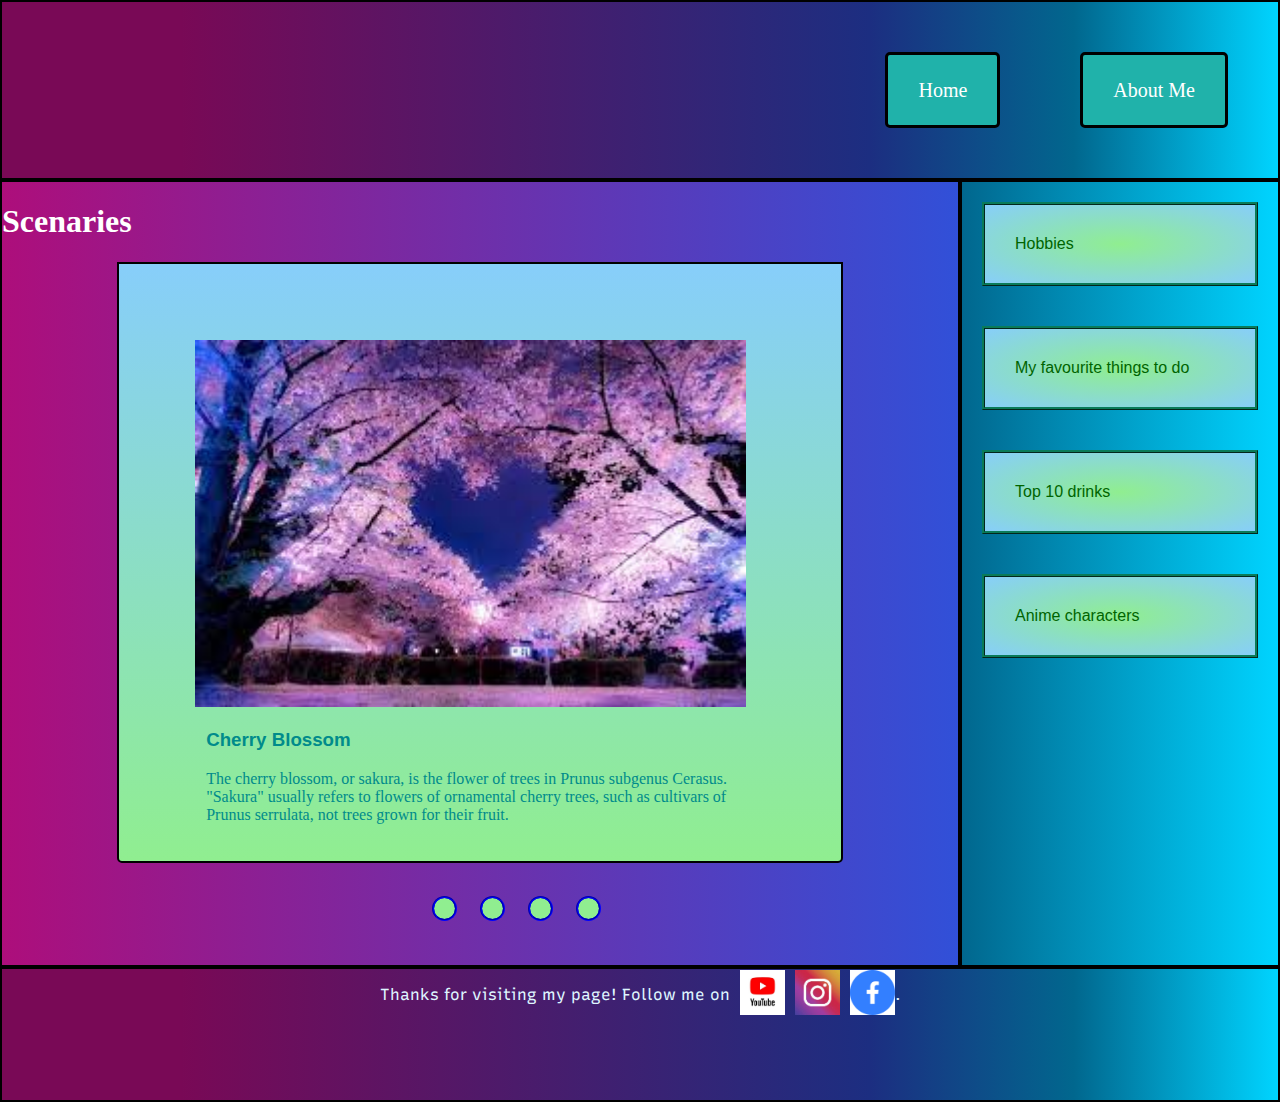
<file: index.html>
<!DOCTYPE html>
<html lang="en">
  <head>
    <link rel="stylesheet" href="Styles/index.css" />
    <meta charset="UTF-8" />
    <meta name="viewport" content="width=device-width, initial-scale=1.0" />
    <link rel="preconnect" href="https://fonts.googleapis.com" />
    <link rel="preconnect" href="https://fonts.gstatic.com" crossorigin />
    <link
      href="https://fonts.googleapis.com/css2?family=Recursive:wght@300..1000&display=swap"
      rel="stylesheet"
    />
    <title>Home</title>
  </head>
  <body>
    <div class="parent">
      <div class="Head">
        <div class="Button"><a href="index.html">Home</a></div>
        <div class="Button"><a href="Me.html" target="_blank">About Me</a></div>
      </div>
      <div class="Con">
        <h1>Scenaries</h1>
        <div class="slideshow">
          <button class="btn bt1"></button>
          <button class="btn bt2"></button>
          <button class="btn bt3"></button>
          <button class="btn bt4"></button>
          <div class="Holder">
            <div class="Card">
              <img src="Images/CherryBlossom.jpg" alt="Cherryblossom" />
              <div class="textmod">
                <h3>Cherry Blossom</h3>
                <p>
                  The cherry blossom, or sakura, is the flower of trees in
                  Prunus subgenus Cerasus. "Sakura" usually refers to flowers of
                  ornamental cherry trees, such as cultivars of Prunus
                  serrulata, not trees grown for their fruit.
                </p>
              </div>
            </div>
            <div class="Card">
              <img src="Images/CoolScenary.jpg" alt="Scenary" />
              <div class="textmod">
                <h3>Plateau</h3>
                <p>
                  In geology and physical geography, a plateau also called a
                  high plain or a tableland, is an area of a highland consisting
                  of flat terrain that is raised sharply above the surrounding
                  area on at least one side.
                </p>
              </div>
            </div>
            <div class="Card">
              <img src="Images/Northernlights.jpg" alt="Green lights" />
              <div class="textmod">
                <h3>Northern lights</h3>
                <p>
                  An aurora also commonly known as the northern lights or
                  southern lights,is a natural light display in Earth's sky,
                  predominantly seen in high-latitude regions. Auroras display
                  dynamic patterns of brilliant lights.
                </p>
              </div>
            </div>
            <div class="Card">
              <img src="Images/WaterfallForest.jpg" alt="Waterfall" class="badimage"/>
              <div class="textmod">
                <h3>Waterfall</h3>
                <p>
                  A waterfall is any point in a river or stream where water
                  flows over a vertical drop or a series of steep drops.
                  Waterfalls also occur where meltwater drops over the edge of a
                  tabular iceberg or ice shelf.
                </p>
              </div>
            </div>
          </div>
        </div>
      </div>
      <div class="Side">
        <nav>
          <div class="sidelinks">
            <a href="Hobbies.html" target="_blank">Hobbies</a>
          </div>
          <div class="sidelinks">
            <a href="Favourites.html" target="_blank"
              >My favourite things to do</a
            >
          </div>
          <div class="sidelinks">
            <a href="Top_10.html" target="_blank">Top 10 drinks</a>
          </div>
          <div class="sidelinks lastsidelink">
            <a href="CharactersCards.html" target="_blank">Anime characters</a>
          </div>
        </nav>
      </div>
      <div class="Foot">
        <p>Thanks for visiting my page! Follow me on</p>
        <a href="#"><img src="Images/Youtube.png" alt="" /></a>
        <a href="#"><img src="Images/Instagram.jpg" alt="" /></a>
        <a href="#"><img src="Images/Facebook.png" alt="" /></a>
        <p>.</p>
      </div>
    </div>
  </body>
</html>
</file>
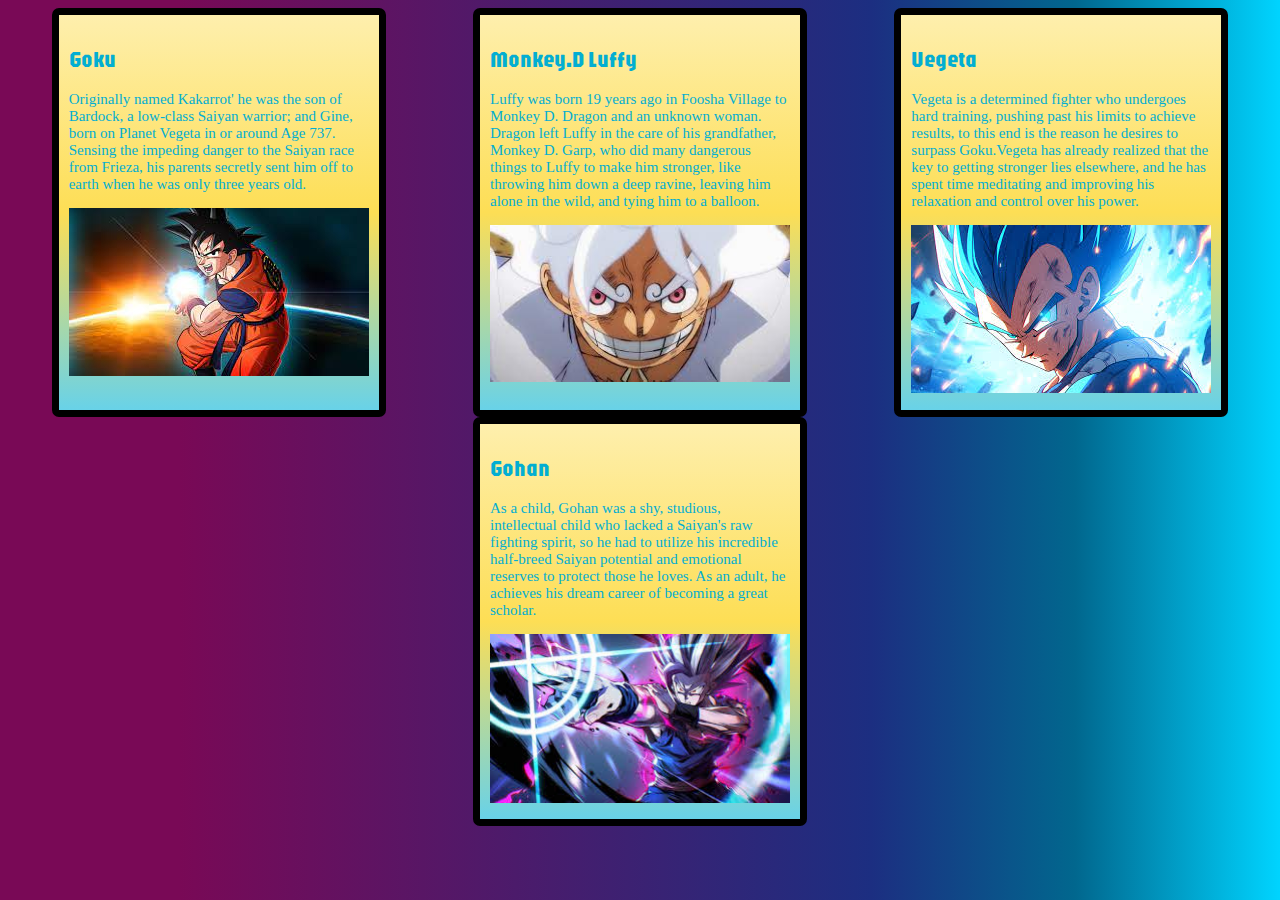
<file: CharactersCards.html>
<html lang="en">
  <head>
    <title>Anime characters</title>
    <link rel="stylesheet" href="Styles/CharactersCards.css" />
    <link rel="preconnect" href="https://fonts.googleapis.com" />
    <link rel="preconnect" href="https://fonts.gstatic.com" crossorigin />
    <link
      href="https://fonts.googleapis.com/css2?family=Jaini+Purva&family=Jaro:opsz@6..72&display=swap"
      rel="stylesheet"
    />
  </head>
  <body>
    <div class="parent">
      <div class="Orange common">
        <h2>Goku</h2>
        <p>
          Originally named Kakarrot' he was the son of Bardock, a low-class
          Saiyan warrior; and Gine, born on Planet Vegeta in or around Age 737.
          Sensing the impeding danger to the Saiyan race from Frieza, his
          parents secretly sent him off to earth when he was only three years
          old.
        </p>
        <img src="Images/Goku.jpg" alt="Goku picture" />
      </div>
      <div class="White common">
        <h2>Monkey.D Luffy</h2>
        <p>
          Luffy was born 19 years ago in Foosha Village to Monkey D. Dragon and
          an unknown woman. Dragon left Luffy in the care of his grandfather,
          Monkey D. Garp, who did many dangerous things to Luffy to make him
          stronger, like throwing him down a deep ravine, leaving him alone in
          the wild, and tying him to a balloon.
        </p>
        <img src="Images/Luffy.jpg" alt="Luffy Picture" />
      </div>
      <div class="Blue common">
        <h2>Vegeta</h2>
        <p>
          Vegeta is a determined fighter who undergoes hard training, pushing
          past his limits to achieve results, to this end is the reason he
          desires to surpass Goku.Vegeta has already realized that the key to
          getting stronger lies elsewhere, and he has spent time meditating and
          improving his relaxation and control over his power.
        </p>
        <img src="Images/Vegeta.jpg" alt="Vegeta Picture" />
      </div>
      <div class="Purple common">
        <h2>Gohan</h2>
        <p>
          As a child, Gohan was a shy, studious, intellectual child who lacked a
          Saiyan's raw fighting spirit, so he had to utilize his incredible
          half-breed Saiyan potential and emotional reserves to protect those he
          loves. As an adult, he achieves his dream career of becoming a great
          scholar.
        </p>
        <img src="Images/Gohan.jpg" alt="Gohan Picture" />
      </div>
    </div>
  </body>
</html>
</file>
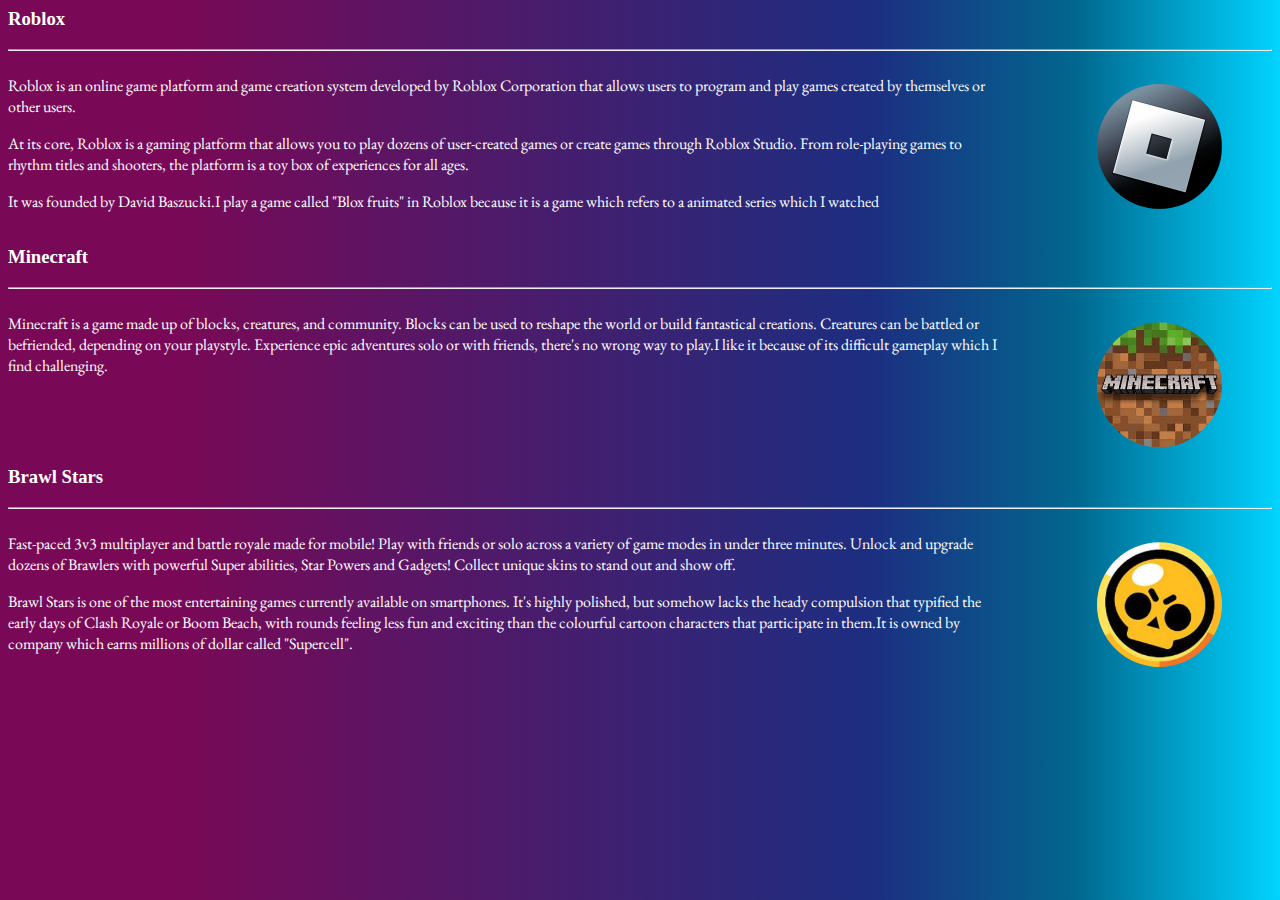
<file: Favourites.html>
<html>
  <head>
    <title>My Favourite Games</title>
    <link rel="stylesheet" href="Styles/Favourites.css" />
    <link rel="preconnect" href="https://fonts.googleapis.com" />
    <link rel="preconnect" href="https://fonts.gstatic.com" crossorigin />
    <link
      href="https://fonts.googleapis.com/css2?family=EB+Garamond:ital,wght@0,400..800;1,400..800&display=swap"
      rel="stylesheet"
    />
  </head>
  <body>
    <h3>Roblox</h3>
    <hr />
    <div class="parent">
      <div class="roblox">
        <p>
          Roblox is an online game platform and game creation system developed
          by Roblox Corporation that allows users to program and play games
          created by themselves or other users.
        </p>
        <p>
          At its core, Roblox is a gaming platform that allows you to play
          dozens of user-created games or create games through Roblox Studio.
          From role-playing games to rhythm titles and shooters, the platform is
          a toy box of experiences for all ages.
        </p>
        <p>
          It was founded by David Baszucki.I play a game called "Blox fruits" in
          Roblox because it is a game which refers to a animated series which I
          watched
        </p>
      </div>
      <img src="Images/Roblox.png" alt="Roblox Icon" />
    </div>
    <h3>Minecraft</h3>
    <hr />
    <div class="parent">
      <p>
        Minecraft is a game made up of blocks, creatures, and community. Blocks
        can be used to reshape the world or build fantastical creations.
        Creatures can be battled or befriended, depending on your playstyle.
        Experience epic adventures solo or with friends, there's no wrong way to
        play.I like it because of its difficult gameplay which I find
        challenging.
      </p>
      <img src="Images/Minecraft.jpg" alt="Minecraft Icon" />
    </div>
    <h3>Brawl Stars</h3>
    <hr />
    <div class="parent">
      <div>
        <p>
          Fast-paced 3v3 multiplayer and battle royale made for mobile! Play
          with friends or solo across a variety of game modes in under three
          minutes. Unlock and upgrade dozens of Brawlers with powerful Super
          abilities, Star Powers and Gadgets! Collect unique skins to stand out
          and show off.
        </p>
        <p>
          Brawl Stars is one of the most entertaining games currently available
          on smartphones. It's highly polished, but somehow lacks the heady
          compulsion that typified the early days of Clash Royale or Boom Beach,
          with rounds feeling less fun and exciting than the colourful cartoon
          characters that participate in them.It is owned by company which earns
          millions of dollar called "Supercell".
        </p>
      </div>
      <img src="Images/Brawl_stars.jpg" alt="Brawl stars Icon" />
    </div>
  </body>
</html>
</file>
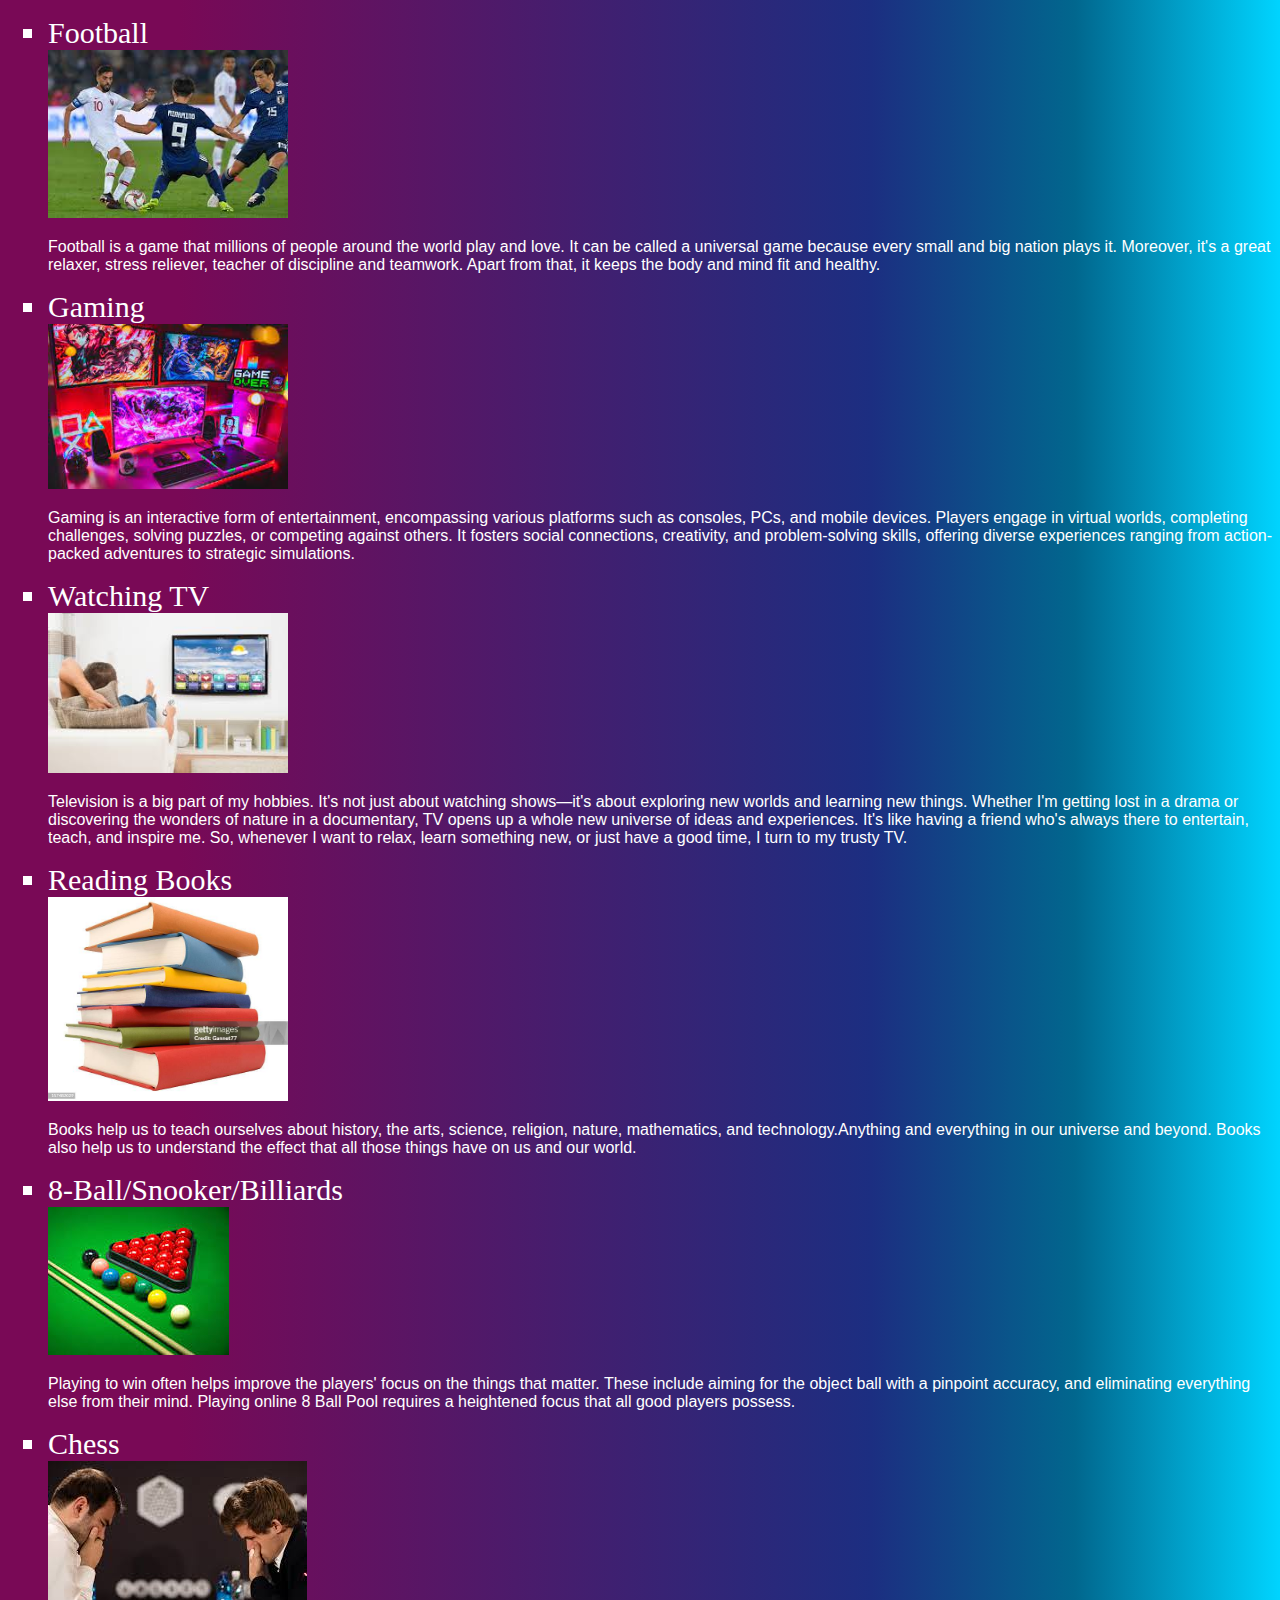
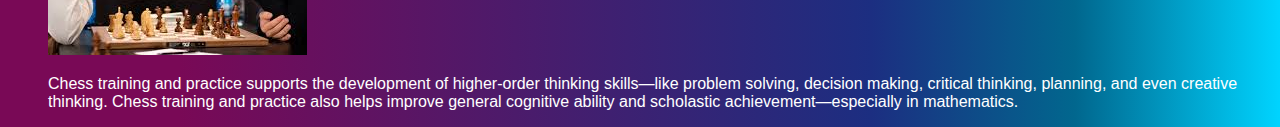
<file: Hobbies.html>
<!DOCTYPE html>
<html lang="en">
  <head>
    <link rel="stylesheet" href="Styles/Hobbies.css" />
    <title>My hobbies</title>
  </head>
  <body>
    <ul>
      <li>Football</li>
      <img src="Images/Football.jpg" alt="Football picture" width="240" />
      <p>
        Football is a game that millions of people around the world play and
        love. It can be called a universal game because every small and big
        nation plays it. Moreover, it's a great relaxer, stress reliever,
        teacher of discipline and teamwork. Apart from that, it keeps the body
        and mind fit and healthy.
      </p>
      <li>Gaming</li>
      <img src="Images/Gaming.jpg" alt="Gaming Picture" width="240" />
      <p>
        Gaming is an interactive form of entertainment, encompassing various
        platforms such as consoles, PCs, and mobile devices. Players engage in
        virtual worlds, completing challenges, solving puzzles, or competing
        against others. It fosters social connections, creativity, and
        problem-solving skills, offering diverse experiences ranging from
        action-packed adventures to strategic simulations.
      </p>
      <li>Watching TV</li>
      <img src="Images/WatchingTv.jpg" alt="Tv picture" width="240" />
      <p>
        Television is a big part of my hobbies. It's not just about watching
        shows—it's about exploring new worlds and learning new things. Whether
        I'm getting lost in a drama or discovering the wonders of nature in a
        documentary, TV opens up a whole new universe of ideas and experiences.
        It's like having a friend who's always there to entertain, teach, and
        inspire me. So, whenever I want to relax, learn something new, or just
        have a good time, I turn to my trusty TV.
      </p>
      <li>Reading Books</li>
      <img src="Images/Books.jpg" alt="Books Picture" width="240" />
      <p>
        Books help us to teach ourselves about history, the arts, science,
        religion, nature, mathematics, and technology.Anything and everything in
        our universe and beyond. Books also help us to understand the effect
        that all those things have on us and our world.
      </p>
      <li>8-Ball/Snooker/Billiards</li>
      <img src="Images/Snooker.jpg" alt="Snooker Pictures" />
      <p>
        Playing to win often helps improve the players' focus on the things that
        matter. These include aiming for the object ball with a pinpoint
        accuracy, and eliminating everything else from their mind. Playing
        online 8 Ball Pool requires a heightened focus that all good players
        possess.
      </p>
      <li>Chess</li>
      <img src="Images/Chess.jpg" alt="Chess Picture" />
      <p>
        Chess training and practice supports the development of higher-order
        thinking skills—like problem solving, decision making, critical
        thinking, planning, and even creative thinking. Chess training and
        practice also helps improve general cognitive ability and scholastic
        achievement—especially in mathematics.
      </p>
    </ul>
  </body>
</html>
</file>
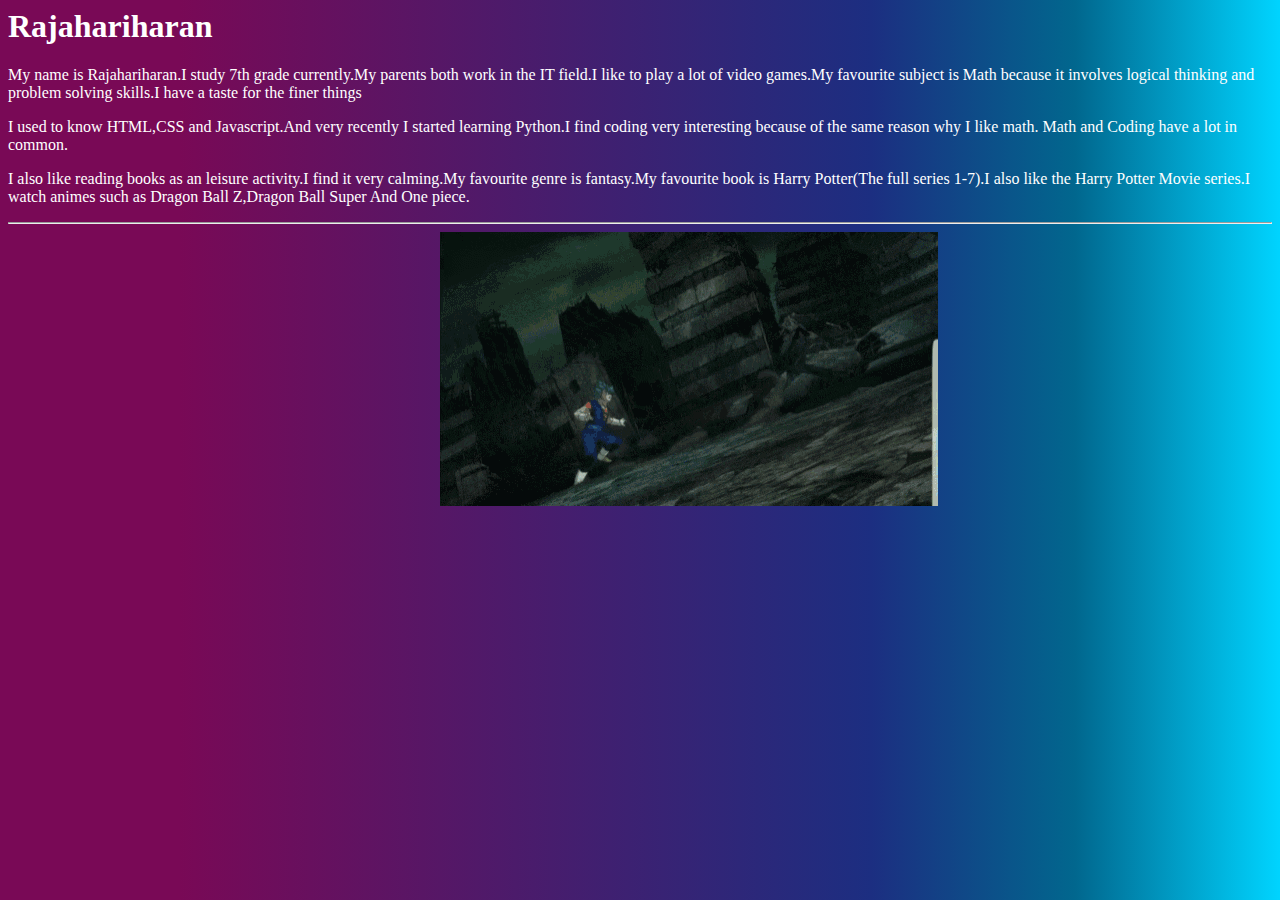
<file: Me.html>
<html>
  <head>
    <title>About Me Section</title>
    <link rel="stylesheet" href="Styles/Me.css" />
  </head>
  <body>
    <h1>Rajahariharan</h1>
    <p>
      My name is Rajahariharan.I study 7th grade currently.My parents both work
      in the IT field.I like to play a lot of video games.My favourite subject
      is Math because it involves logical thinking and problem solving skills.I
      have a taste for the finer things
    </p>
    <p>
      I used to know HTML,CSS and Javascript.And very recently I started
      learning Python.I find coding very interesting because of the same reason
      why I like math. Math and Coding have a lot in common.
    </p>
    <p>
      I also like reading books as an leisure activity.I find it very calming.My
      favourite genre is fantasy.My favourite book is Harry Potter(The full
      series 1-7).I also like the Harry Potter Movie series.I watch animes such
      as Dragon Ball Z,Dragon Ball Super And One piece.
    </p>
    <hr />
    <div>
    <img src="Images/FinalKamehameha.gif" alt="FinalKamehameha GIF" />
    </div>
  </body>
</html>
</file>
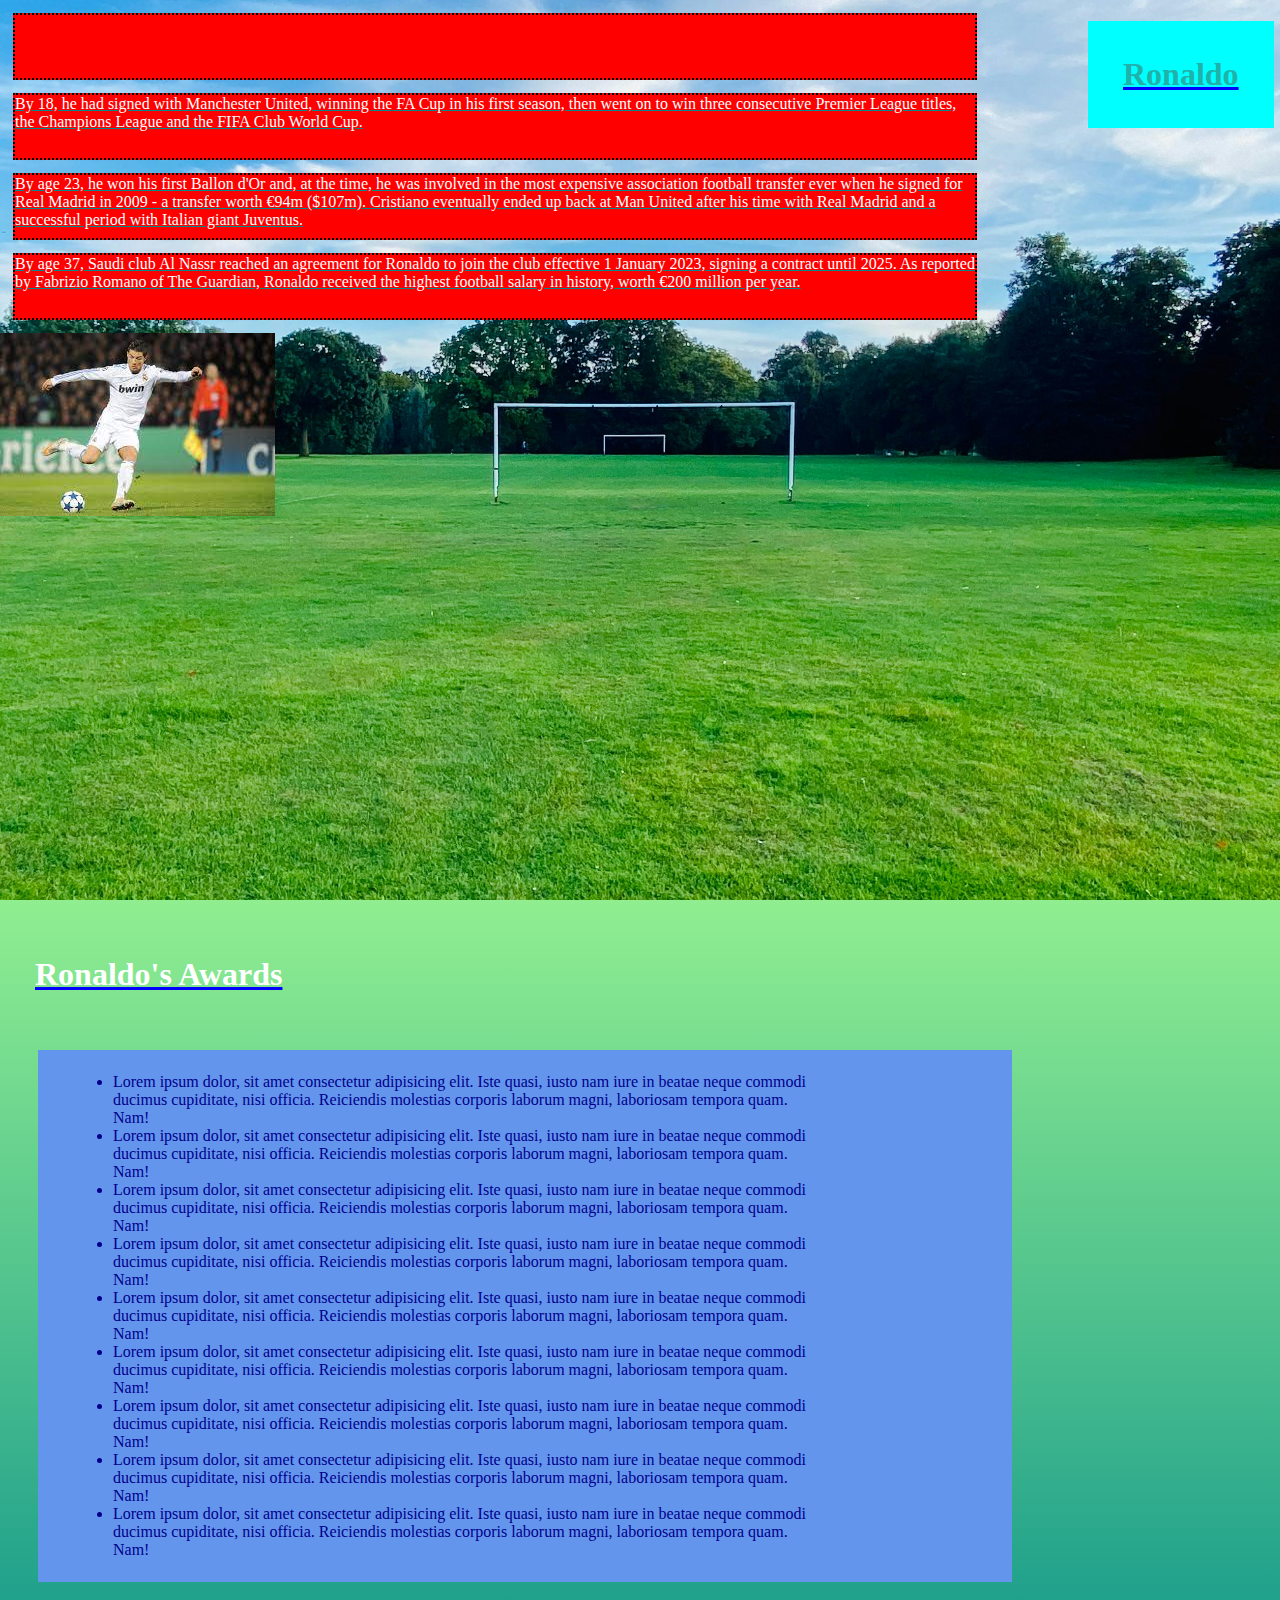
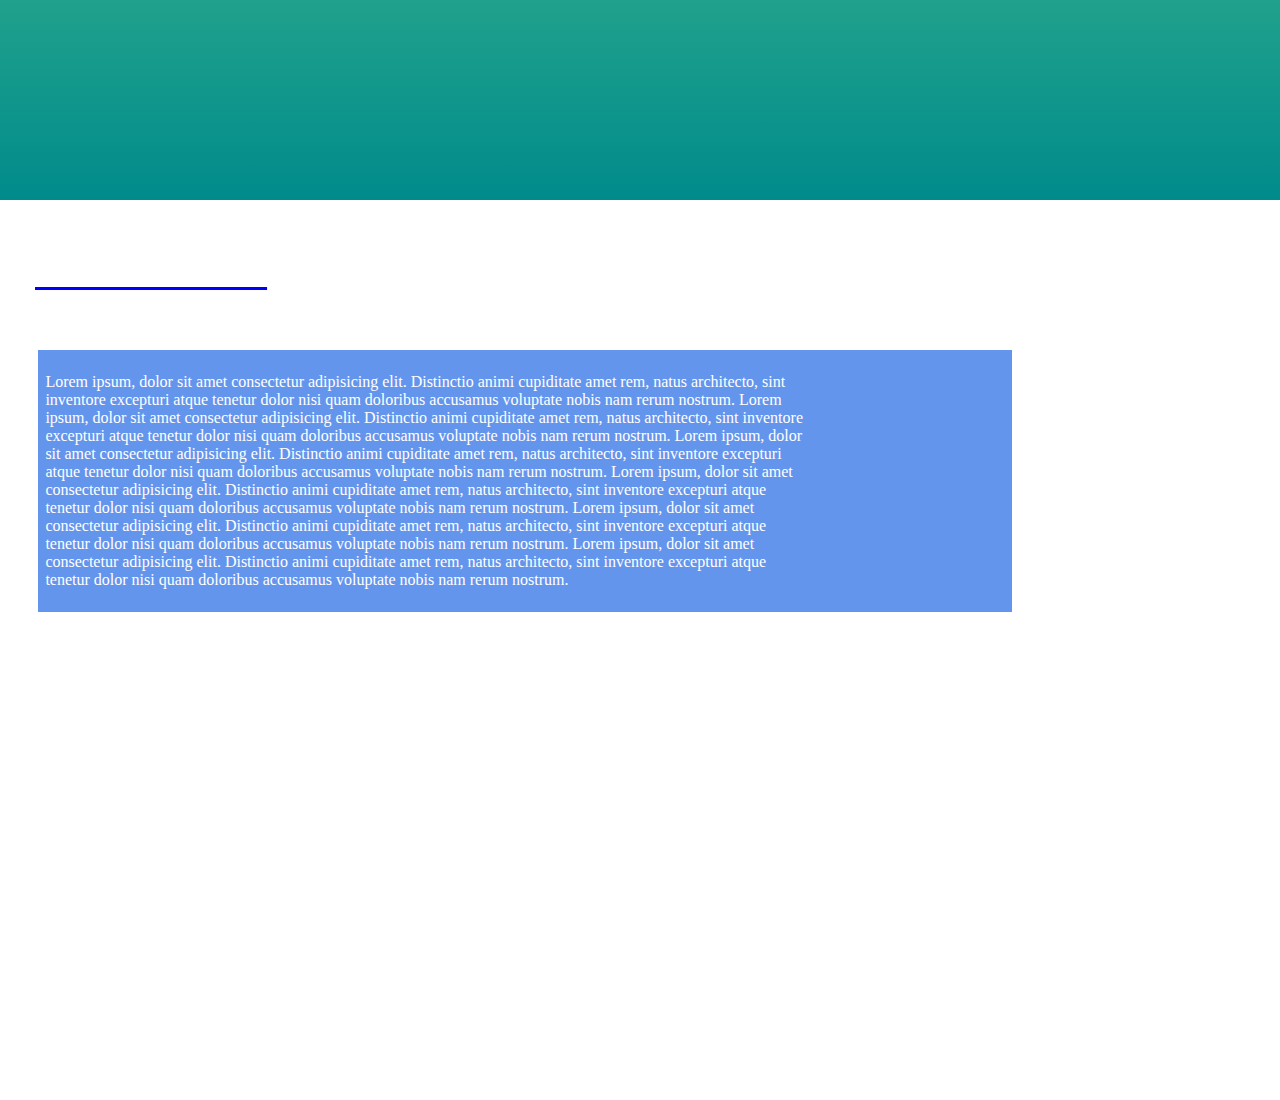
<file: Ronaldo.html>
<html lang="en">
  <head>
    <link rel="stylesheet" href="Styles/ronaldo.css" />
    <title>About Ronaldo</title>
  </head>
  <body>
    <div class="flex">
      <div class="p1">
        <h1 class="fh">Ronaldo</h1>
        <!-- <div class="holder">
          <div class="p"> -->
        <div class="sec"></div>
        <div class="sec">
          By 18, he had signed with Manchester United, winning the FA Cup in his
          first season, then went on to win three consecutive Premier League
          titles, the Champions League and the FIFA Club World Cup.
        </div>
        <div class="sec">
          By age 23, he won his first Ballon d'Or and, at the time, he was
          involved in the most expensive association football transfer ever when
          he signed for Real Madrid in 2009 - a transfer worth €94m ($107m).
          Cristiano eventually ended up back at Man United after his time with
          Real Madrid and a successful period with Italian giant Juventus.
        </div>
        <div class="sec">
          By age 37, Saudi club Al Nassr reached an agreement for Ronaldo to
          join the club effective 1 January 2023, signing a contract until 2025.
          As reported by Fabrizio Romano of The Guardian, Ronaldo received the
          highest football salary in history, worth €200 million per year.
        </div>
        <!-- <p>
              By 18, he had signed with Manchester United, winning the FA Cup in
              his first season, then went on to win three consecutive Premier
              League titles, the Champions League and the FIFA Club World Cup.
              By age 23, he won his first Ballon d'Or and, at the time, he was
              involved in the most expensive association football transfer ever
              when he signed for Real Madrid in 2009 - a transfer worth €94m
              ($107m). Cristiano eventually ended up back at Man United after
              his time with Real Madrid and a successful period with Italian
              giant Juventus.
            </p> -->
        <!-- </div> -->
        <img src="Images/Ronaldo.jpg" alt="" />
        <!-- </div> -->
      </div>
      <div class="p2">
        <h1>Ronaldo's Awards</h1>
        <div class="p">
          <ul>
            <li>
              Lorem ipsum dolor, sit amet consectetur adipisicing elit. Iste
              quasi, iusto nam iure in beatae neque commodi ducimus cupiditate,
              nisi officia. Reiciendis molestias corporis laborum magni,
              laboriosam tempora quam. Nam!
            </li>
            <li>
              Lorem ipsum dolor, sit amet consectetur adipisicing elit. Iste
              quasi, iusto nam iure in beatae neque commodi ducimus cupiditate,
              nisi officia. Reiciendis molestias corporis laborum magni,
              laboriosam tempora quam. Nam!
            </li>
            <li>
              Lorem ipsum dolor, sit amet consectetur adipisicing elit. Iste
              quasi, iusto nam iure in beatae neque commodi ducimus cupiditate,
              nisi officia. Reiciendis molestias corporis laborum magni,
              laboriosam tempora quam. Nam!
            </li>
            <li>
              Lorem ipsum dolor, sit amet consectetur adipisicing elit. Iste
              quasi, iusto nam iure in beatae neque commodi ducimus cupiditate,
              nisi officia. Reiciendis molestias corporis laborum magni,
              laboriosam tempora quam. Nam!
            </li>
            <li>
              Lorem ipsum dolor, sit amet consectetur adipisicing elit. Iste
              quasi, iusto nam iure in beatae neque commodi ducimus cupiditate,
              nisi officia. Reiciendis molestias corporis laborum magni,
              laboriosam tempora quam. Nam!
            </li>
            <li>
              Lorem ipsum dolor, sit amet consectetur adipisicing elit. Iste
              quasi, iusto nam iure in beatae neque commodi ducimus cupiditate,
              nisi officia. Reiciendis molestias corporis laborum magni,
              laboriosam tempora quam. Nam!
            </li>
            <li>
              Lorem ipsum dolor, sit amet consectetur adipisicing elit. Iste
              quasi, iusto nam iure in beatae neque commodi ducimus cupiditate,
              nisi officia. Reiciendis molestias corporis laborum magni,
              laboriosam tempora quam. Nam!
            </li>
            <li>
              Lorem ipsum dolor, sit amet consectetur adipisicing elit. Iste
              quasi, iusto nam iure in beatae neque commodi ducimus cupiditate,
              nisi officia. Reiciendis molestias corporis laborum magni,
              laboriosam tempora quam. Nam!
            </li>
            <li>
              Lorem ipsum dolor, sit amet consectetur adipisicing elit. Iste
              quasi, iusto nam iure in beatae neque commodi ducimus cupiditate,
              nisi officia. Reiciendis molestias corporis laborum magni,
              laboriosam tempora quam. Nam!
            </li>
          </ul>
        </div>
      </div>
      <div class="p3">
        <h1>Ronaldo's Teams</h1>
        <div class="p">
          <p>
            Lorem ipsum, dolor sit amet consectetur adipisicing elit. Distinctio
            animi cupiditate amet rem, natus architecto, sint inventore
            excepturi atque tenetur dolor nisi quam doloribus accusamus
            voluptate nobis nam rerum nostrum. Lorem ipsum, dolor sit amet
            consectetur adipisicing elit. Distinctio animi cupiditate amet rem,
            natus architecto, sint inventore excepturi atque tenetur dolor nisi
            quam doloribus accusamus voluptate nobis nam rerum nostrum. Lorem
            ipsum, dolor sit amet consectetur adipisicing elit. Distinctio animi
            cupiditate amet rem, natus architecto, sint inventore excepturi
            atque tenetur dolor nisi quam doloribus accusamus voluptate nobis
            nam rerum nostrum. Lorem ipsum, dolor sit amet consectetur
            adipisicing elit. Distinctio animi cupiditate amet rem, natus
            architecto, sint inventore excepturi atque tenetur dolor nisi quam
            doloribus accusamus voluptate nobis nam rerum nostrum. Lorem ipsum,
            dolor sit amet consectetur adipisicing elit. Distinctio animi
            cupiditate amet rem, natus architecto, sint inventore excepturi
            atque tenetur dolor nisi quam doloribus accusamus voluptate nobis
            nam rerum nostrum. Lorem ipsum, dolor sit amet consectetur
            adipisicing elit. Distinctio animi cupiditate amet rem, natus
            architecto, sint inventore excepturi atque tenetur dolor nisi quam
            doloribus accusamus voluptate nobis nam rerum nostrum.
          </p>
        </div>
      </div>
    </div>
  </body>
</html>
</file>
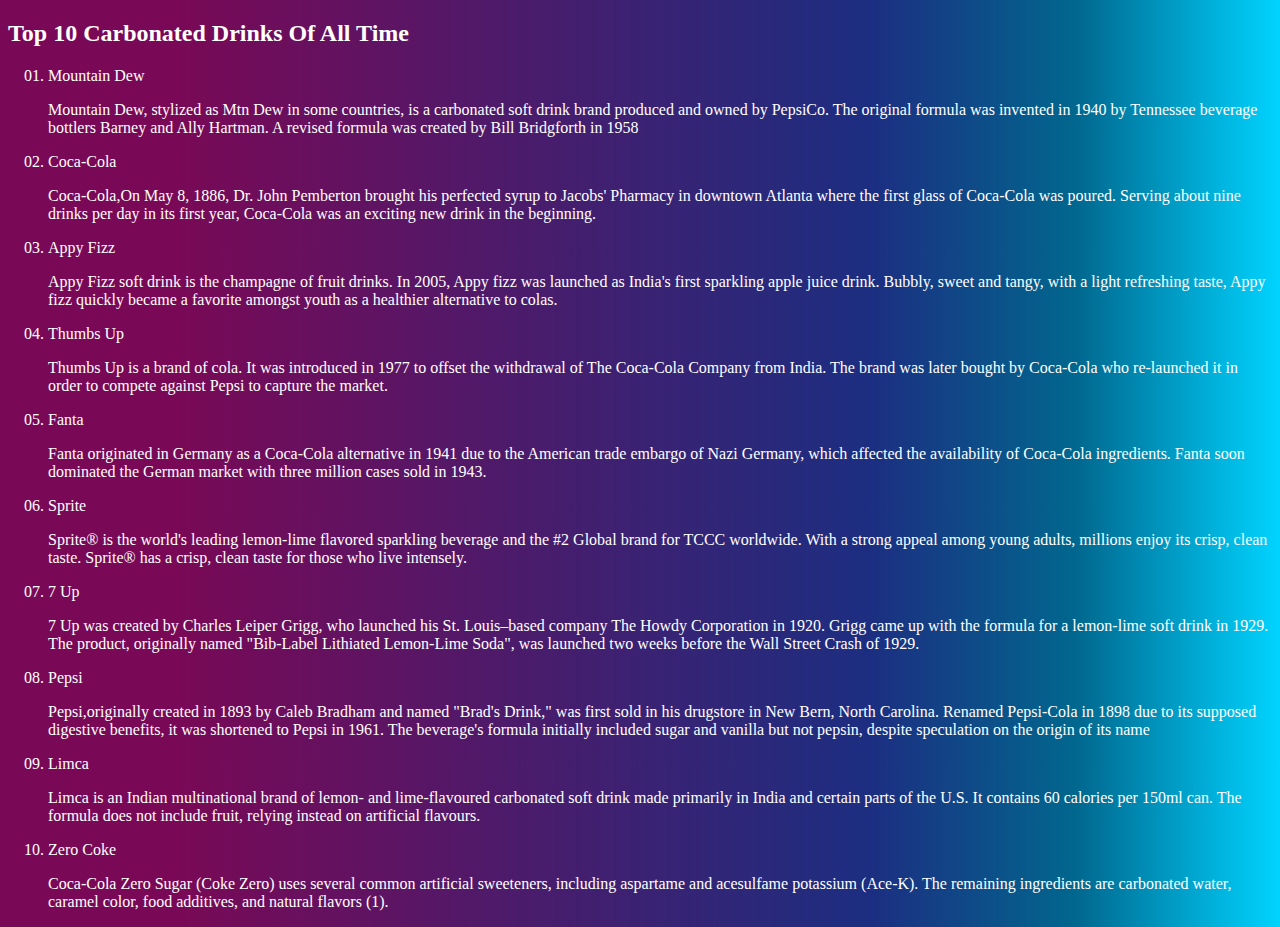
<file: Top_10.html>
<!DOCTYPE html>
<html lang="en">
  <head>
    <link rel="stylesheet" href="Styles/Top_10.css" />
    <title>My Top 10 Soda</title>
  </head>
  <body>
    <h2>Top 10 Carbonated Drinks Of All Time</h2>
    <ol>
      <li>Mountain Dew</li>
      <p>
        <a href="https://en.wikipedia.org/wiki/Mountain_Dew " target="_blank"
          >Mountain Dew</a
        >, stylized as Mtn Dew in some countries, is a carbonated soft drink
        brand produced and owned by PepsiCo. The original formula was invented
        in 1940 by Tennessee beverage bottlers Barney and Ally Hartman. A
        revised formula was created by Bill Bridgforth in 1958
      </p>
      <li>Coca-Cola</li>
      <p>
        <a href="https://en.wikipedia.org/wiki/Coca-Cola" target="_blank"
          >Coca-Cola</a
        >,On May 8, 1886, Dr. John Pemberton brought his perfected syrup to
        Jacobs' Pharmacy in downtown Atlanta where the first glass of Coca‑Cola
        was poured. Serving about nine drinks per day in its first year,
        Coca‑Cola was an exciting new drink in the beginning.
      </p>
      <li>Appy Fizz</li>
      <p>
        <a href="https://en.wikipedia.org/wiki/Appy_Fizz" target="_blank"
          >Appy Fizz </a
        >soft drink is the champagne of fruit drinks. In 2005, Appy fizz was
        launched as India's first sparkling apple juice drink. Bubbly, sweet and
        tangy, with a light refreshing taste, Appy fizz quickly became a
        favorite amongst youth as a healthier alternative to colas.
      </p>
      <li>Thumbs Up</li>
      <p>
        <a href="https://en.wikipedia.org/wiki/Thums_Up" target="_blank"
          >Thumbs Up</a
        >
        is a brand of cola. It was introduced in 1977 to offset the withdrawal
        of The Coca-Cola Company from India. The brand was later bought by
        Coca-Cola who re-launched it in order to compete against Pepsi to
        capture the market.
      </p>
      <li>Fanta</li>
      <p>
        <a href="https://en.wikipedia.org/wiki/Fanta" target="_blank">Fanta</a>
        originated in Germany as a Coca-Cola alternative in 1941 due to the
        American trade embargo of Nazi Germany, which affected the availability
        of Coca-Cola ingredients. Fanta soon dominated the German market with
        three million cases sold in 1943.
      </p>
      <li>Sprite</li>
      <p>
        <a href="https://en.wikipedia.org/wiki/Sprite_(drink)" target="_blank"
          >Sprite®</a
        >
        is the world's leading lemon-lime flavored sparkling beverage and the #2
        Global brand for TCCC worldwide. With a strong appeal among young
        adults, millions enjoy its crisp, clean taste. Sprite® has a crisp,
        clean taste for those who live intensely.
      </p>
      <li>7 Up</li>
      <p>
        <a href="https://simple.wikipedia.org/wiki/7_Up" target="_blank"
          >7 Up</a
        >
        was created by Charles Leiper Grigg, who launched his St. Louis–based
        company The Howdy Corporation in 1920. Grigg came up with the formula
        for a lemon-lime soft drink in 1929. The product, originally named
        "Bib-Label Lithiated Lemon-Lime Soda", was launched two weeks before the
        Wall Street Crash of 1929.
      </p>
      <li>Pepsi</li>
      <p>
        <a href="https://en.wikipedia.org/wiki/Pepsi" target="_blank">Pepsi</a
        >,originally created in 1893 by Caleb Bradham and named "Brad's Drink,"
        was first sold in his drugstore in New Bern, North Carolina. Renamed
        Pepsi-Cola in 1898 due to its supposed digestive benefits, it was
        shortened to Pepsi in 1961. The beverage's formula initially included
        sugar and vanilla but not pepsin, despite speculation on the origin of
        its name
      </p>
      <li>Limca</li>
      <p>
        <a href="https://en.wikipedia.org/wiki/Limca" target="_blank">Limca</a>
        is an Indian multinational brand of lemon- and lime-flavoured carbonated
        soft drink made primarily in India and certain parts of the U.S. It
        contains 60 calories per 150ml can. The formula does not include fruit,
        relying instead on artificial flavours.
      </p>
      <li>Zero Coke</li>
      <p>
        <a
          href="https://en.wikipedia.org/wiki/Coca-Cola_Zero_Sugar"
          target="_blank"
          >Coca-Cola Zero Sugar</a
        >
        (Coke Zero) uses several common artificial sweeteners, including
        aspartame and acesulfame potassium (Ace-K). The remaining ingredients
        are carbonated water, caramel color, food additives, and natural flavors
        (1).
      </p>
    </ol>
  </body>
</html>
</file>
<file: Styles/index.css>
body {
  margin: 0px;
  color: black;
  /* background-image: linear-gradient(to right, #8576ff, #7bc9ff, #67c6e3); */
}
.parent {
  display: grid;
  grid-template-areas: "Header Header" "Content Sidebar" "Footer Footer";
  height: 100vh;
  grid-template-columns: 75% auto;
  grid-template-rows: 20% auto 15%;
}
.Head {
  /* background-image: linear-gradient(to left, #67c6e3, #378ce7, #5356ff); */
  background-image: linear-gradient(
    90deg,
    rgba(121, 9, 86, 1) 14%,
    rgba(28, 46, 129, 1) 68%,
    rgba(1, 103, 142, 1) 84%,
    rgba(0, 212, 255, 1) 100%
  );
  color: #5356ff;
  grid-area: Header;
  display: flex;
  border: solid black 2px;
  justify-content: flex-end;
}
.Head div {
  margin-right: 50px;
}
.Con {
  grid-area: Content;
  border: solid black 2px;
  background-image: linear-gradient(90deg, rgb(173, 14, 123), rgb(49, 80, 216));
}
.Side {
  /* background-color: #67c6e3; */
  background-image: linear-gradient(
    to right,
    rgba(1, 103, 142, 1),
    rgba(0, 212, 255, 1)
  );
  grid-area: Sidebar;
  border: solid black 2px;
}
.Foot {
  /* background-image: linear-gradient(to left, #67c6e3, #378ce7, #5356ff); */
  background-image: linear-gradient(
    90deg,
    rgba(121, 9, 86, 1) 14%,
    rgba(28, 46, 129, 1) 68%,
    rgba(1, 103, 142, 1) 84%,
    rgba(0, 212, 255, 1) 100%
  );
  color: #dff5ff;
  grid-area: Footer;
  border: solid black 2px;
  display: flex;
  justify-content: center;
  font-size: 50px;
}
.Button {
  display: flex;
  margin: 50px 30px;
  padding: 30px;
  border: solid black;
  border-radius: 5px;
  background-color: lightseagreen;
  text-align: center;
  font-size: 20px;
  align-items: center;
  justify-content: center;
  color: white;
}
.Button:hover {
  background-color: teal;
}
.Button a:hover {
  color: white;
}
.Button a {
  text-decoration: none;
  color: white;
  text-decoration-color: lightblue;
}
nav a {
  text-decoration: none;
  color: darkgreen;
}
.sidelinks {
  margin: 20px;
  margin-bottom: 40px;
  padding: 30px;
  border-style: ridge;
  border-color: rgb(10, 123, 89);
  font-family: "Trebuchet MS", "Lucida Sans Unicode", "Lucida Grande",
    "Lucida Sans", Arial, sans-serif;
  background-image: radial-gradient(lightgreen, lightskyblue);
  animation-name: colorsplash;
  animation-duration: 7s;
  animation-iteration-count: infinite;
  animation-delay: 0.1;
}
.Card {
  width: 100%;
  background-image: linear-gradient(lightskyblue, lightgreen);
  border: 2px black solid;
  border-bottom-left-radius: 5px;
  border-bottom-right-radius: 5px;
  margin: 0 3%;
  padding: 2%;
  padding-right: 2.5%;
  height: 70%;
}
.Holder {
  display: flex;
  width: 400%;
  height: 90%;
  animation: slideshow 42s infinite;
  position: relative;
}
.Card img {
  width: 100%;
}
.textmod {
  margin: 2%;
  color: darkcyan;
}
.textmod h3 {
  font-family: "Segoe UI", Tahoma, Geneva, Verdana, sans-serif;
}
h1 {
  font-family: Cambria, Cochin, Georgia, Times, "Times New Roman", sans-serif;
  color: white;
}
.Foot img {
  width: 45px;
  margin-left: 10px;
  margin-top: 1px;
}
.Foot p {
  font-size: 16px;
  font-family: "Recursive", sans serif;
}
@keyframes slideshow{
  0% {
    left: 0%;
  }
  15% {
    left: -100%;
  }
  30%{
    left: -200%;
  }
  45%{
    left: -300%;
  }
  60%{
    left: -200%;
  }
  75% {
    left: -100%;
  }
  90%{
    left: 0%;
  }
}
@keyframes colorsplash {
  0% {
    opacity: 0.6;
  }
  25% {
    opacity: 0.8;
  }
  50% {
    opacity: 0.6;
  }
  75% {
    opacity: 0.8;
  }
  100% {
    opacity: 1;
  }
}
.btn{
  width: 25px;
  height: 25px;
  border-radius: 50%;
  border: 2px groove blue;
  background-color: lightgreen;
  position: absolute;
  top: 90%;

}
.slideshow{
  position: relative;
  height: 90%;
  overflow: hidden;
}
.bt1{
  left: 45%;
}
.bt2{
  left: 50%;
}
.bt3{
  left: 55%;
}
.bt4{
  left: 60%;
}
.badimage{
  height: 75%;
}
.btn:focus{
  background-color: palegoldenrod;
}
.bt1:focus ~ .Holder{
  animation: none;
  left: 0%;
}
.bt2:focus ~ .Holder{
  animation: none;
  left: -100%;
}
.bt3:focus ~ .Holder{
  animation: none;
  left: -200%;
}
.bt4:focus ~ .Holder{
  animation: none;
  left: -300%;
}
@media only screen and (max-width:400px) {
  .parent{
    grid-template-columns: 80% auto;
    grid-template-rows: 25% auto 20%;
  }
  .Holder{
    flex-wrap: wrap;
  }
  .Card{
    width:45%;
    height: 460px;
  }
  .Card img{
    height:145px;
  }
  .Side{
    display: flex;
    align-items:flex-end;
  }
  .lastsidelink{
    margin-bottom: 50px;
  }
  .Foot p{
    font-size: 14px;
  }
}
</file>
<file: Styles/CharactersCards.css>
body {
  background-image: linear-gradient(
    90deg,
    rgba(121, 9, 86, 1) 14%,
    rgba(28, 46, 129, 1) 68%,
    rgba(1, 103, 142, 1) 84%,
    rgba(0, 212, 255, 1) 100%
  );
  color: #5356ff;
  font-size: 15px;
}
.common {
  width: 300px;
  border: 7px solid black;
  border-radius: 7px;
  padding: 10px;
  transition: margin-top 2s;
  height: 375px;
}
.common:hover {
  margin-top: 100px;
  /* transform: translateY(-100px); */
}
.Blue {
  background-image: linear-gradient(to bottom, #feefad, #fdde55, #68d2e8);
  color: #03aed2;
}
img {
  width: 100%;
}
.Orange {
  background-image: linear-gradient(to bottom, #feefad, #fdde55, #68d2e8);
  color: #03aed2;
}
.White {
  background-image: linear-gradient(to bottom, #feefad, #fdde55, #68d2e8);
  color: #03aed2;
}
h2 {
  font-family: "Jaro", sans-serif;
}
.Purple {
  background-image: linear-gradient(to bottom, #feefad, #fdde55, #68d2e8);
  color: #03aed2;
}
.parent {
  display: flex;
  flex-wrap: wrap;
  justify-content: space-around;
  align-items: top;
}
</file>
<file: Styles/Favourites.css>
body {
  background-image: linear-gradient(
    90deg,
    rgba(121, 9, 86, 1) 14%,
    rgba(28, 46, 129, 1) 68%,
    rgba(1, 103, 142, 1) 84%,
    rgba(0, 212, 255, 1) 100%
  );
  color: white;
  font-family: "EB Garamond", serif;
}
img {
  height: 125;
  margin-left: 100px;
  margin-right: 50px;
  margin-top: 2%;
}
h3 {
  color: white;
  font-family: cursive;
  transition: transform 4s ease 0.3s;
}
h3:hover{
  transform: translate(10px,15px);
}
.parent {
  display: flex;
}
img {
  clip-path: circle(50%);
  transition: transform 3s ease 0.2s;
}
img:hover {
  transform: translate(10%,15%);
}
</file>
<file: Styles/Hobbies.css>
body {
  background-image: linear-gradient(
    90deg,
    rgba(121, 9, 86, 1) 14%,
    rgba(28, 46, 129, 1) 68%,
    rgba(1, 103, 142, 1) 84%,
    rgba(0, 212, 255, 1) 100%
  );
  color: white;
}
ul {
  list-style-type: square;
}
img {
  width: 200;
}
ol {
  list-style-type: decimal-leading-zero;
}
li {
  font-family: fantasy;
  font-size: 30px;
}
p {
  font-family: 'Trebuchet MS', 'Lucida Sans Unicode', 'Lucida Grande', 'Lucida Sans', Arial, sans-serif;
}
</file>
<file: Styles/Me.css>
body {
  background-image: linear-gradient(
    90deg,
    rgba(121, 9, 86, 1) 14%,
    rgba(28, 46, 129, 1) 68%,
    rgba(1, 103, 142, 1) 84%,
    rgba(0, 212, 255, 1) 100%
  );
  color: white;
}
div {
  width: 400px;
  margin: auto;
}
img {
  transition: transform 2s ease-in 0.3s;
}
img:hover{
  opacity: 0.9;
  transform: skewX(15deg);
}
</file>
<file: Styles/ronaldo.css>
.p1 {
  background-image: url("../Images/emrah-kara-Dw_i4xtFchY-unsplash.jpg");
  background-size: cover;
  /* background-position: center;
  background-attachment: fixed; */
  width: 100%;
  height: 100vh;
}
.p2 {
  /* background-image: url("../Images/"); */
  /* background-color: lightgreen; */
  background-image: linear-gradient(lightgreen, darkcyan);
  background-size: cover;
  background-position: center;
  /* background-attachment: fixed; */
  width: 100%;
  height: 100vh;
}
.p3 {
  background-image: url("../Images/jonathan-petersson-ARU18GpF6QQ-unsplash.jpg");
  background-size: cover;
  background-position: center;
  background-attachment: fixed;
  width: 100%;
  height: 100vh;
}
body {
  margin: 0px;
}
.flex {
  display: flex;
  flex-direction: column;
}
h1 {
  padding: 35px;
  color: white;
  text-decoration-color: blue;
  text-decoration: underline;
  text-decoration-color: blue;
}
.p {
  color: white;
  margin-left: 3%;
  background-color: cornflowerblue;
  width: 75%;
  padding: 7px;
}
li {
  color: darkblue;
  margin-left: 3%;
  margin-right: 20%;
}
.fh {
  position: fixed;
  left: 85%;
  color: lightseagreen;
  background-color: aqua;
}
.holder {
  display: flex;
}
.holder img {
  height: 85%;
  margin-right: 15%;
}
.p3 p {
  margin-right: 20%;
}
.sec{
    height: 7%;
    width: 75%;
    background-color: red;
    border: 2px black dotted;
    margin: 13px;
    color: white;
    text-decoration: underline;
    text-decoration-color: darkcyan;
}
</file>
<file: Styles/Top_10.css>
body {
  background-image: linear-gradient(
    90deg,
    rgba(121, 9, 86, 1) 14%,
    rgba(28, 46, 129, 1) 68%,
    rgba(1, 103, 142, 1) 84%,
    rgba(0, 212, 255, 1) 100%
  );
  color: white;
}
h3 {
  color: teal;
}
ul {
  list-style-type: square;
}
img {
  width: 200;
}
ol {
  list-style-type: decimal-leading-zero;
}
h2 {
  color: white;
}
a {
  color: white;
  text-decoration: none;
}
</file>
